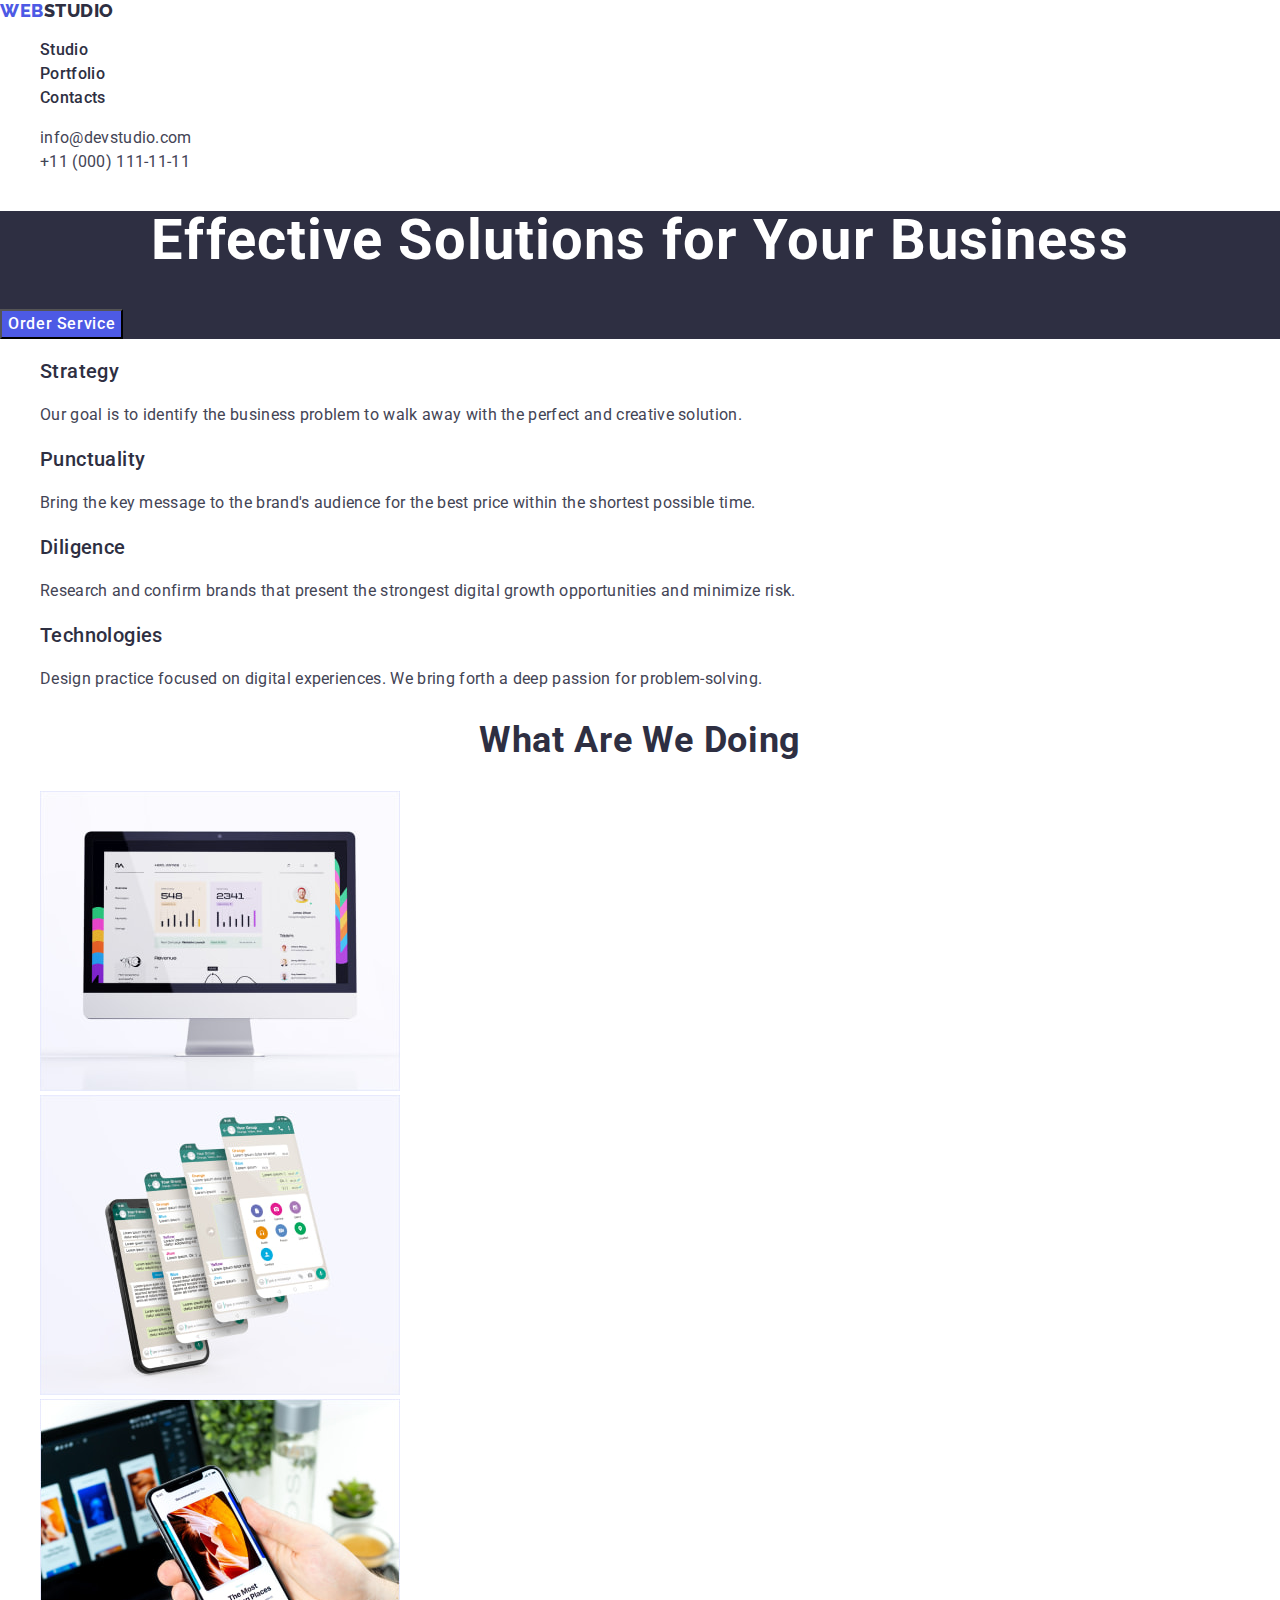
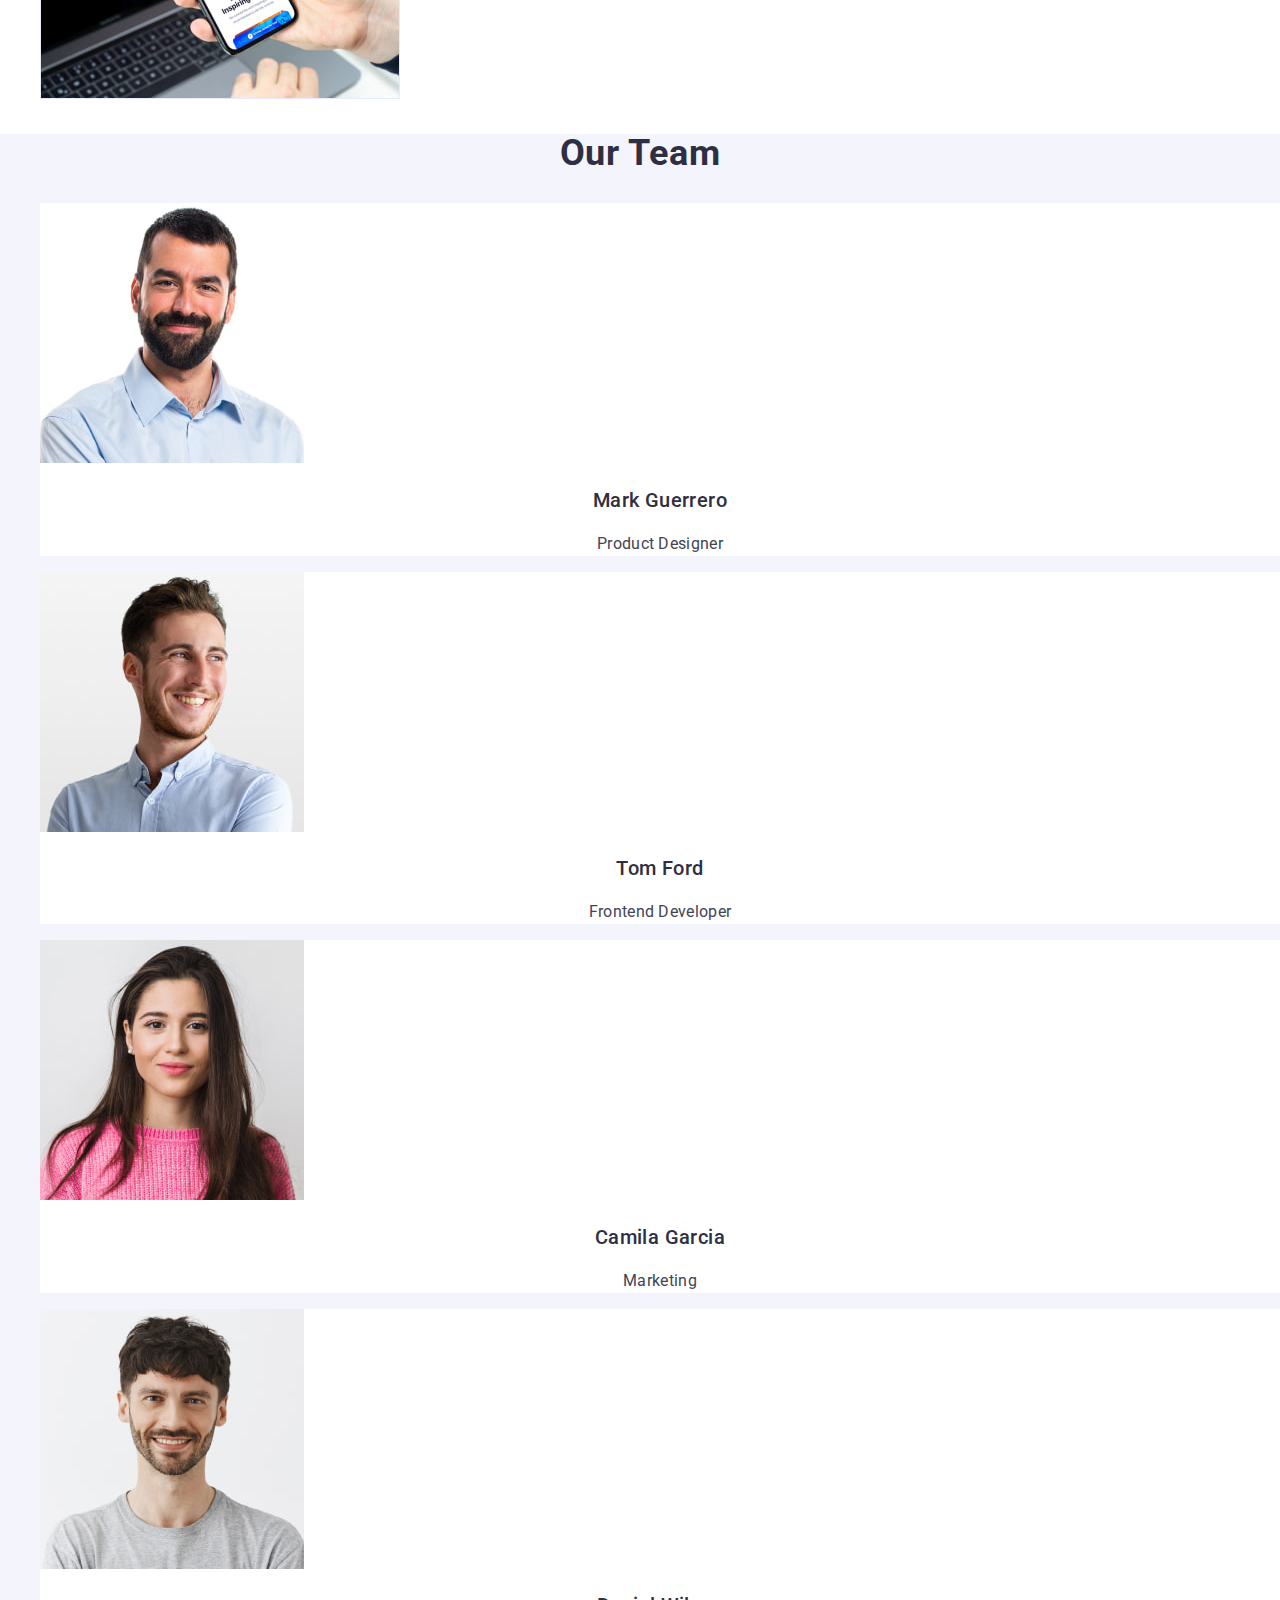
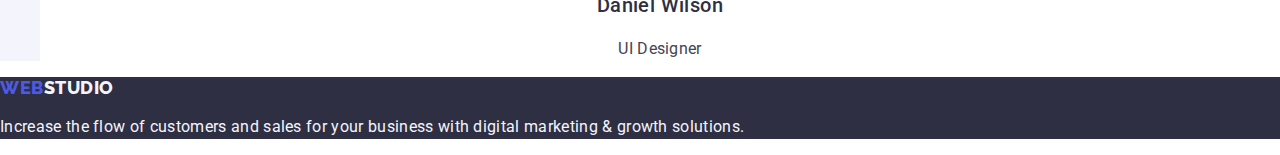
<file: index.html>
<!DOCTYPE html>
<html lang="en">
  <head>
    <meta charset="UTF-8" />
    <meta name="viewport" content="width=device-width, initial-scale=1.0" />
    <link rel="icon" type="image/x-icon" href="./images/icon/favicon.ico" />
    <link
      rel="stylesheet"
      href="https://cdn.jsdelivr.net/npm/modern-normalize@2.0.0/modern-normalize.min.css"
    />
    <link rel="preconnect" href="https://fonts.googleapis.com" />
    <link rel="preconnect" href="https://fonts.gstatic.com" crossorigin />
    <link
      href="https://fonts.googleapis.com/css2?family=Raleway:wght@800&family=Roboto:wght@400;500;700;900&display=swap"
      rel="stylesheet"
    />
    <link rel="stylesheet" href="./css/style.css" />
    <title>WEBSTUDIO</title>
  </head>
  <body>
    <header>
      <nav>
        <a href="./index.html" class="logo logo-accent link">
          Web<span class="logo">Studio</span>
        </a>
        <ul class="list">
          <li><a href="./index.html" class="nav-title link">Studio</a></li>
          <li>
            <a href="./portfolio.html" class="nav-title link">Portfolio</a>
          </li>
          <li><a href="" class="nav-title link">Contacts</a></li>
        </ul>
      </nav>
      <address class="address">
        <ul class="list">
          <li>
            <a href="mailto:info@devstudio.com" class="address-detail link">
              info@devstudio.com
            </a>
          </li>
          <li>
            <a href="tel:+110001111111" class="address-detail link">
              +11 (000) 111-11-11
            </a>
          </li>
        </ul>
      </address>
    </header>
    <main>
      <!--Hero-->
      <section class="hero-section">
        <h1 class="title hero-title">Effective Solutions for Your Business</h1>
        <button type="button" class="hero-button button">Order Service</button>
      </section>

      <!---->
      <section id="studio">
        <h2 class="title" hidden>About Studio</h2>
        <ul class="list">
          <li>
            <h3 class="aboutstudio-title title">Strategy</h3>
            <p class="aboutstudio-tx">
              Our goal is to identify the business problem to walk away with the
              perfect and creative solution.
            </p>
          </li>
          <li>
            <h3 class="aboutstudio-title title">Punctuality</h3>
            <p class="aboutstudio-tx">
              Bring the key message to the brand's audience for the best price
              within the shortest possible time.
            </p>
          </li>
          <li>
            <h3 class="aboutstudio-title title">Diligence</h3>
            <p class="aboutstudio-tx">
              Research and confirm brands that present the strongest digital
              growth opportunities and minimize risk.
            </p>
          </li>
          <li>
            <h3 class="aboutstudio-title title">Technologies</h3>
            <p class="aboutstudio-tx">
              Design practice focused on digital experiences. We bring forth a
              deep passion for problem-solving.
            </p>
          </li>
        </ul>
      </section>

      <!--What are we doing-->
      <section>
        <h2 class="section-title title">What are we doing</h2>
        <ul class="list">
          <li>
            <img
              src="./images/what_doing/img-1.jpg"
              width="360"
              height="300"
              alt="monitor"
            />
          </li>
          <li>
            <img
              src="./images/what_doing/img-2.jpg"
              width="360"
              height="300"
              alt="windows in a phone"
            />
          </li>
          <li>
            <img
              src="./images/what_doing/img-3.jpg"
              alt="a hand hold a phone and there is a notebook at a backgraund "
              width="360"
              height="300"
            />
          </li>
        </ul>
      </section>

      <!--Our Team-->
      <section class="team-section">
        <h2 class="section-title title">Our Team</h2>
        <ul class="list">
          <li class="team-el">
            <img
              src="./images/team/img-1.jpg"
              alt="Mark Guerrero"
              width="264"
              height="260"
            />
            <h3 class="team-title title">Mark Guerrero</h3>
            <p class="team-tx">Product Designer</p>
          </li>
          <li class="team-el">
            <img
              src="./images/team/img-2.jpg"
              alt="Tom Ford"
              width="264"
              height="260"
            />
            <h3 class="team-title title">Tom Ford</h3>
            <p class="team-tx">Frontend Developer</p>
          </li>
          <li class="team-el">
            <img
              src="./images/team/img-3.jpg"
              alt="Camila Garcia"
              width="264"
              height="260"
            />
            <h3 class="team-title title">Camila Garcia</h3>
            <p class="team-tx">Marketing</p>
          </li>
          <li class="team-el">
            <img
              src="./images/team/img-4.jpg"
              alt="Daniel Wilson"
              width="264"
              height="260"
            />
            <h3 class="team-title title">Daniel Wilson</h3>
            <p class="team-tx">UI Designer</p>
          </li>
        </ul>
      </section>
    </main>
    <footer class="footer">
      <a href="./index.html" class="logo-accent logo link">
        Web<span class="logo white-logo">Studio</span>
      </a>
      <p class="footer-tx">
        Increase the flow of customers and sales for your business with digital
        marketing & growth solutions.
      </p>
    </footer>
  </body>
</html>
</file>
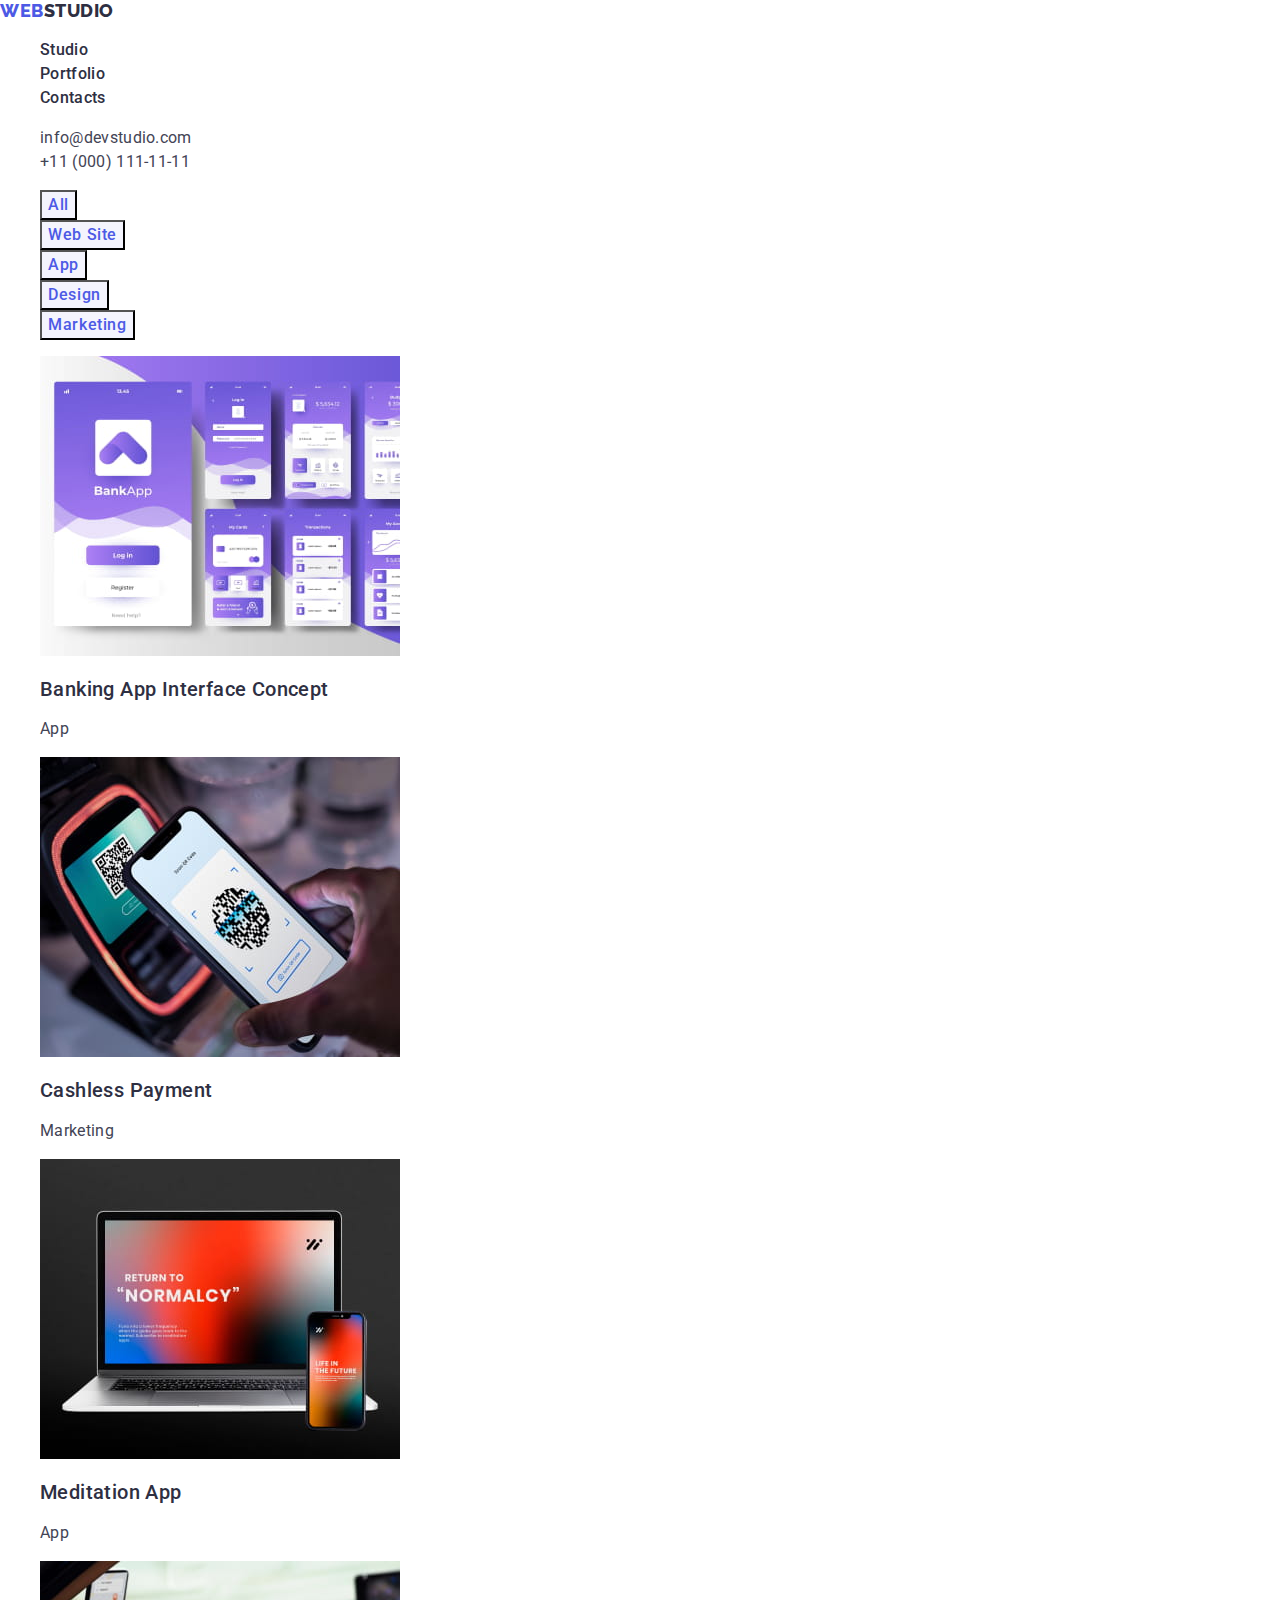
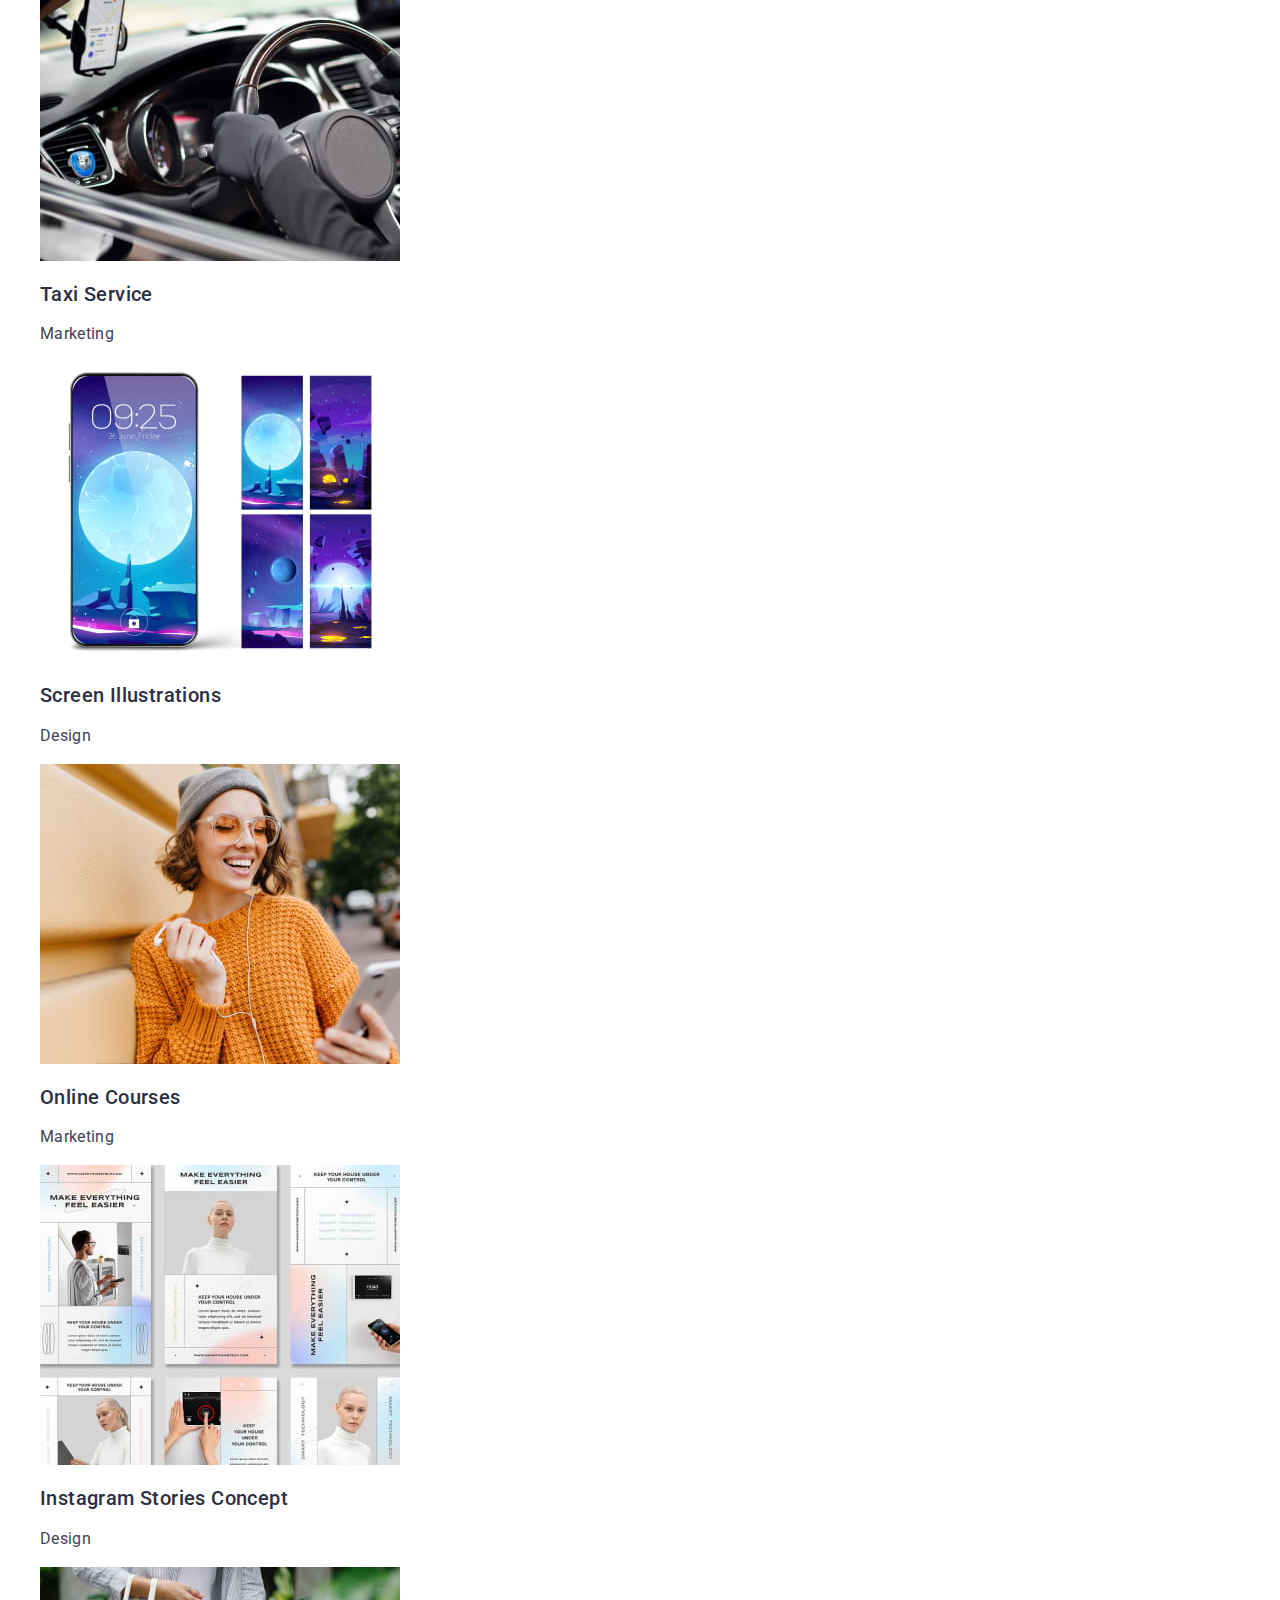
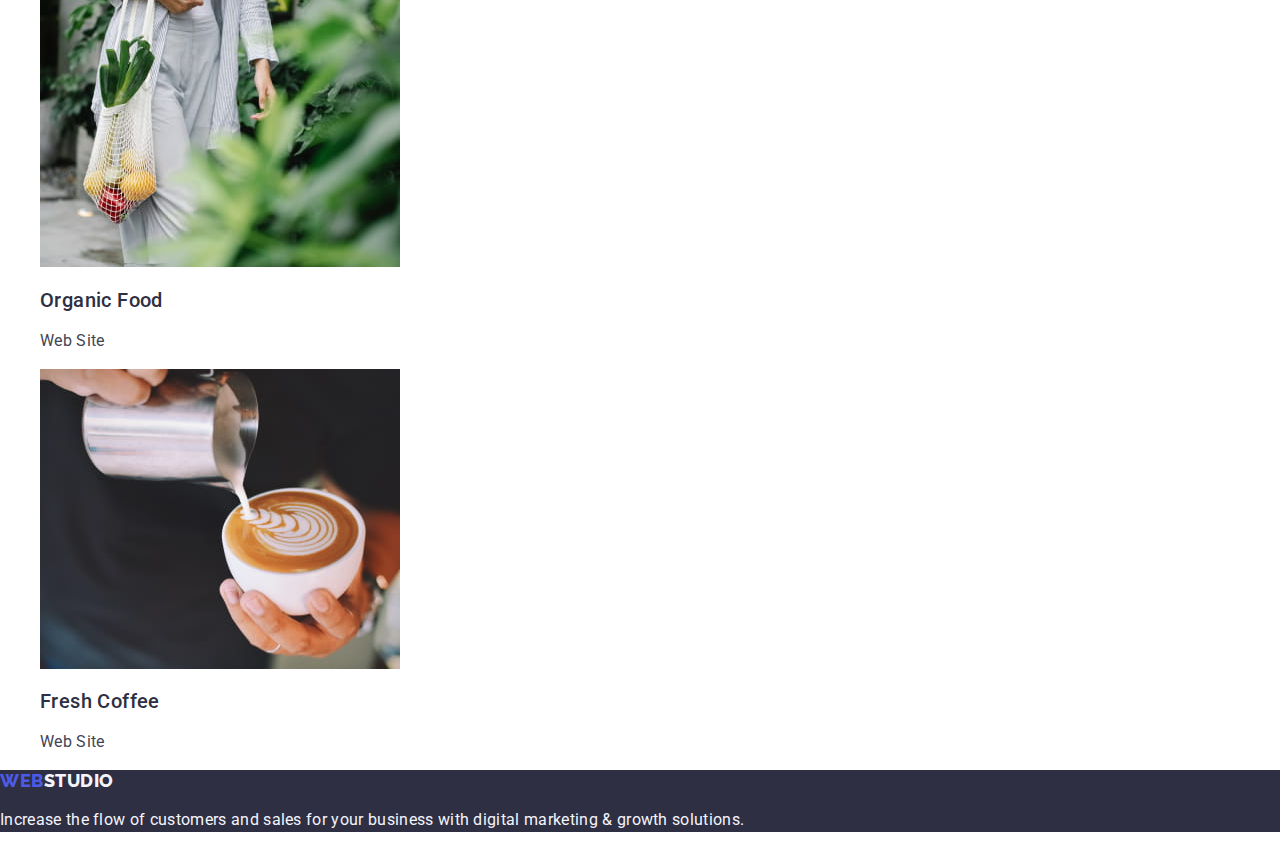
<file: portfolio.html>
<!DOCTYPE html>
<html lang="en">
  <head>
    <meta charset="UTF-8" />
    <meta name="viewport" content="width=device-width, initial-scale=1.0" />
    <link rel="icon" type="image/x-icon" href="./images/icon/favicon.ico" />
    <link
      rel="stylesheet"
      href="https://cdn.jsdelivr.net/npm/modern-normalize@2.0.0/modern-normalize.min.css"
    />
    <link rel="preconnect" href="https://fonts.googleapis.com" />
    <link rel="preconnect" href="https://fonts.gstatic.com" crossorigin />
    <link
      href="https://fonts.googleapis.com/css2?family=Raleway:wght@800&family=Roboto:wght@400;500;700;900&display=swap"
      rel="stylesheet"
    />
    <link rel="stylesheet" href="./css/style.css" />
    <title>WEBSTUDIO</title>
  </head>
  <body>
    <header>
      <nav>
        <a href="./index.html" class="logo logo-accent link">
          Web<span class="logo">Studio</span>
        </a>
        <ul class="list">
          <li><a href="./index.html" class="nav-title link">Studio</a></li>
          <li>
            <a href="./portfolio.html" class="nav-title link">Portfolio</a>
          </li>
          <li><a href="" class="nav-title link">Contacts</a></li>
        </ul>
      </nav>
      <address class="address">
        <ul class="list">
          <li>
            <a href="mailto:info@devstudio.com" class="address-detail link">
              info@devstudio.com
            </a>
          </li>
          <li>
            <a href="tel:+110001111111" class="address-detail link">
              +11 (000) 111-11-11
            </a>
          </li>
        </ul>
      </address>
    </header>
    <main>
      <section>
        <h1 hidden class="title">Section Portfolio</h1>
        <ul class="list">
          <li>
            <button type="button" class="filter-btn button">All</button>
          </li>
          <li>
            <button type="button" class="filter-btn button">Web Site</button>
          </li>
          <li>
            <button type="button" class="filter-btn button">App</button>
          </li>
          <li>
            <button type="button" class="filter-btn button">Design</button>
          </li>
          <li>
            <button type="button" class="filter-btn button">Marketing</button>
          </li>
        </ul>

        <ul class="list">
          <li class="exemple-el">
            <a href="" class="link">
              <img
                src="./images/portfolio/img-8.jpg"
                alt="Screens of Application"
                width="360"
                height="300"
              />
              <h2 class="exemple-title title">Banking App Interface Concept</h2>
              <p class="exemple-tx">App</p>
            </a>
          </li>
          <li class="exemple-el">
            <a href="" class="link">
              <img
                src="./images/portfolio/img-7.jpg"
                alt="payment by QR-code"
                width="360"
                height="300"
              />
              <h2 class="exemple-title title">Cashless Payment</h2>
              <p class="exemple-tx">Marketing</p>
            </a>
          </li>
          <li class="exemple-el">
            <a href="" class="link">
              <img
                src="./images/portfolio/img-6.jpg"
                alt="laptop with smartphone"
                width="360"
                height="300"
              />
              <h2 class="exemple-title title">Meditation App</h2>
              <p class="exemple-tx">App</p>
            </a>
          </li>
          <li class="exemple-el">
            <a href="" class="link">
              <img
                src="./images/portfolio/img-5.jpg"
                alt="interier of car"
                width="360"
                height="300"
              />
              <h2 class="exemple-title title">Taxi Service</h2>
              <p class="exemple-tx">Marketing</p>
            </a>
          </li>
          <li class="exemple-el">
            <a href="" class="link">
              <img
                src="./images/portfolio/img-4.jpg"
                alt="screens of phone"
                width="360"
                height="300"
              />
              <h2 class="exemple-title title">Screen Illustrations</h2>
              <p class="exemple-tx">Design</p>
            </a>
          </li>
          <li class="exemple-el">
            <a href="" class="link">
              <img
                src="./images/portfolio/img-3.jpg"
                alt="women with phone and headphones"
                width="360"
                height="300"
              />
              <h2 class="exemple-title title">Online Courses</h2>
              <p class="exemple-tx">Marketing</p>
            </a>
          </li>
          <li class="exemple-el">
            <a href="" class="link">
              <img
                src="./images/portfolio/img-2.jpg"
                alt="internet pages with woman"
                width="360"
                height="300"
              />
              <h2 class="exemple-title title">Instagram Stories Concept</h2>
              <p class="exemple-tx">Design</p>
            </a>
          </li>
          <li class="exemple-el">
            <a href="" class="link">
              <img
                src="./images/portfolio/img-1.jpg"
                alt="woman with fresh vegetables"
                width="360"
                height="300"
              />
              <h2 class="exemple-title title">Organic Food</h2>
              <p class="exemple-tx">Web Site</p>
            </a>
          </li>
          <li class="exemple-el">
            <a href="" class="link">
              <img
                src="./images/portfolio/img.jpg"
                alt="making a coffee"
                width="360"
                height="300"
              />
              <h2 class="exemple-title title">Fresh Coffee</h2>
              <p class="exemple-tx">Web Site</p>
            </a>
          </li>
        </ul>
      </section>
    </main>
    <footer class="footer">
      <a href="./index.html" class="logo-accent logo link">
        Web<span class="logo white-logo">Studio</span>
      </a>
      <p class="footer-tx">
        Increase the flow of customers and sales for your business with digital
        marketing & growth solutions.
      </p>
    </footer>
  </body>
</html>
</file>
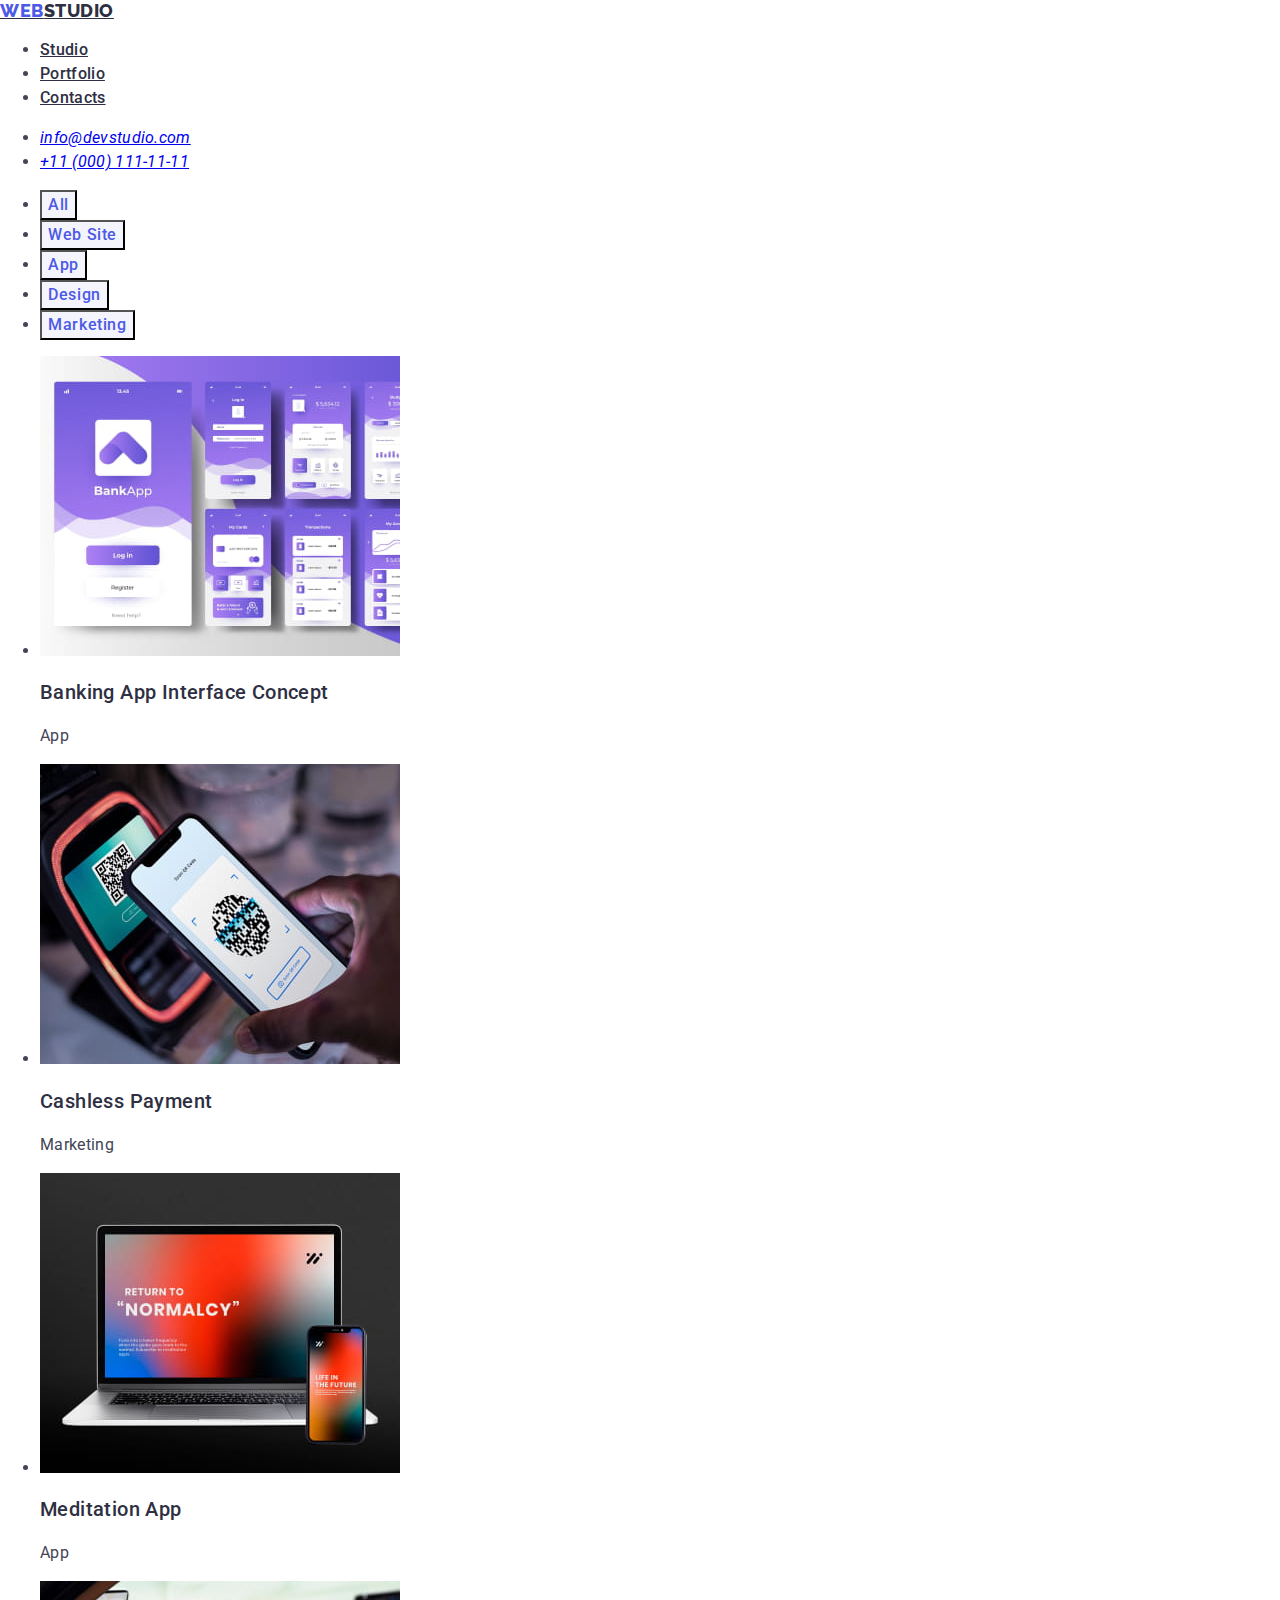
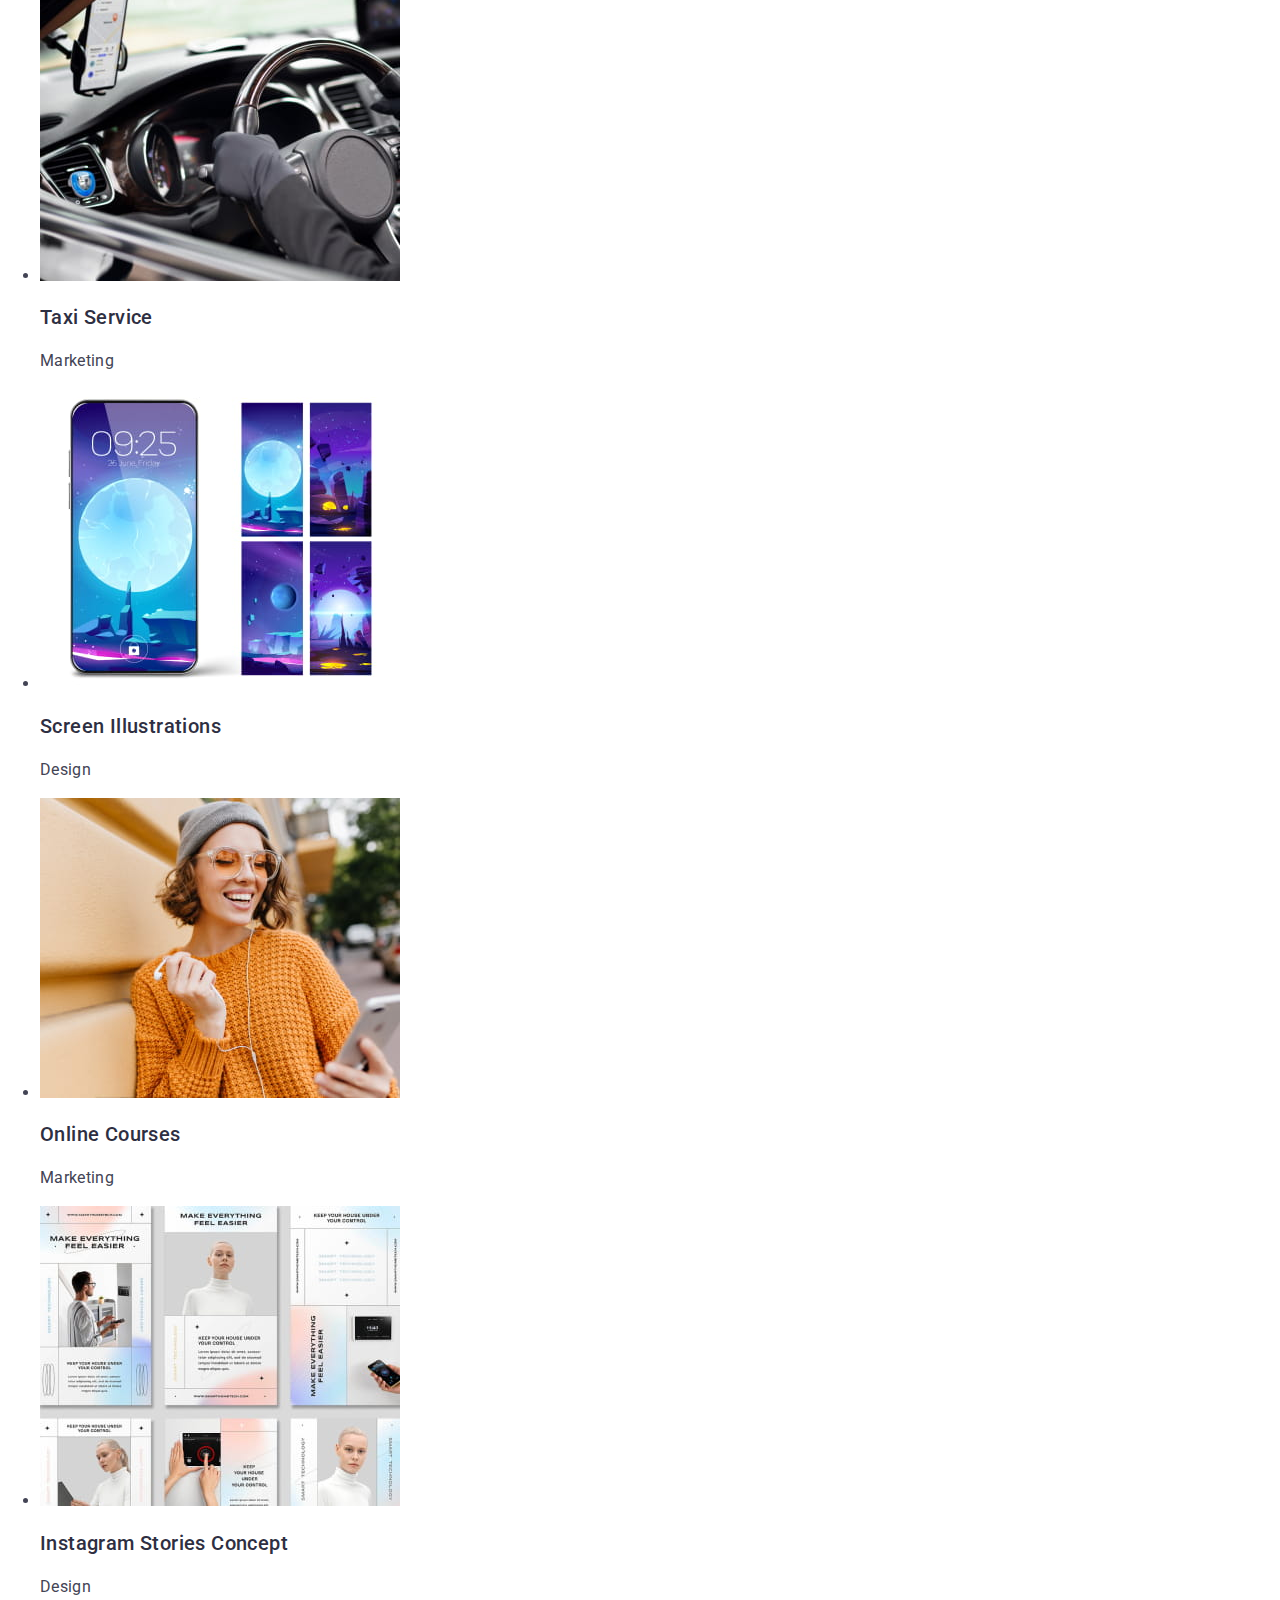
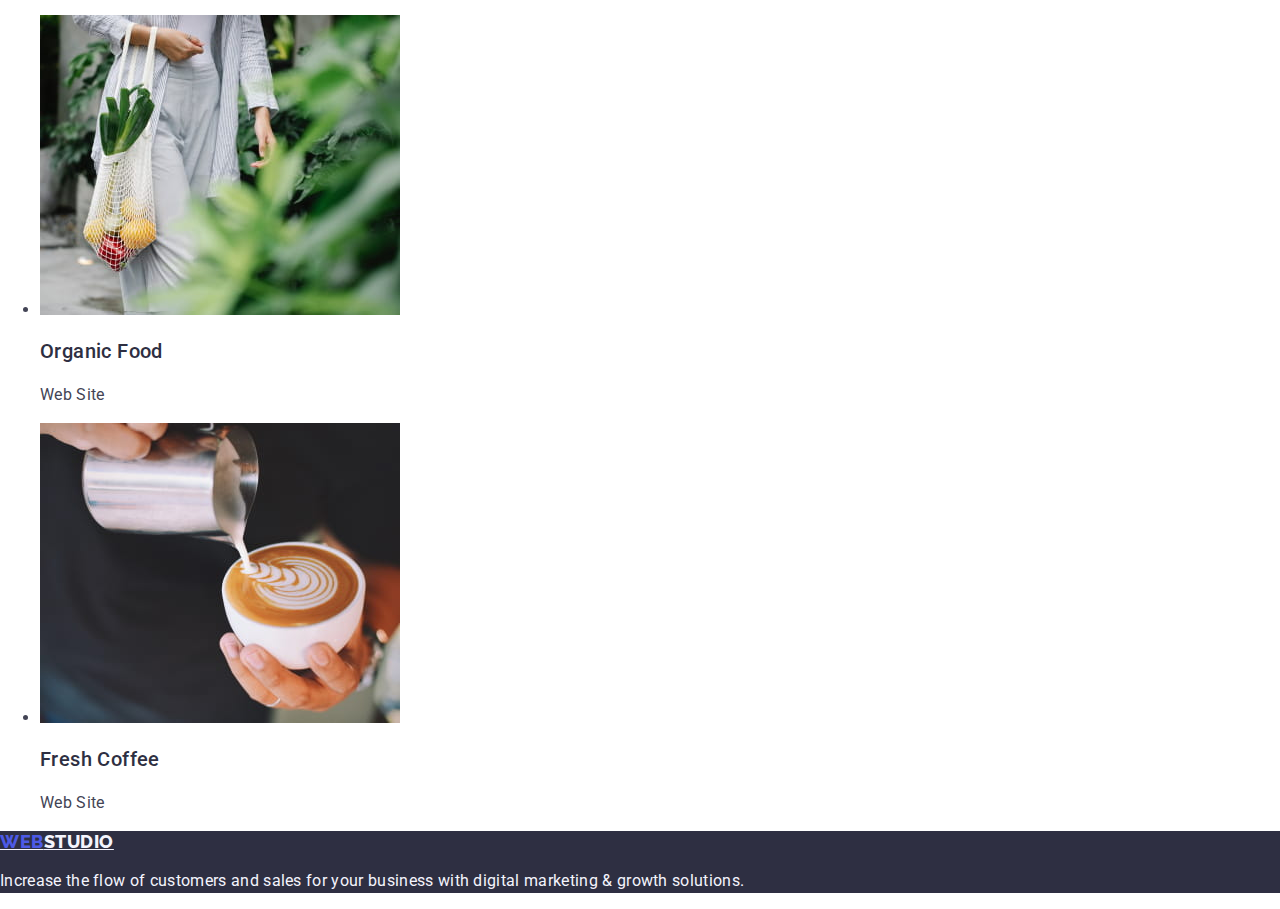
<file: pages/portfolio.html>
<!DOCTYPE html>
<html lang="en">
  <head>
    <meta charset="UTF-8" />
    <meta name="viewport" content="width=device-width, initial-scale=1.0" />
    <link rel="icon" type="image/x-icon" href="./images/icon/favicon.ico" />
    <link
      rel="stylesheet"
      href="https://cdn.jsdelivr.net/npm/modern-normalize@2.0.0/modern-normalize.min.css"
    />
    <link rel="preconnect" href="https://fonts.googleapis.com" />
    <link rel="preconnect" href="https://fonts.gstatic.com" crossorigin />
    <link
      href="https://fonts.googleapis.com/css2?family=Raleway:wght@800&family=Roboto:wght@400;500;700;900&display=swap"
      rel="stylesheet"
    />
    <link rel="stylesheet" href="../css/style.css" />
    <title>WEBSTUDIO</title>
  </head>
  <body>
    <header>
      <nav>
        <a href="../index.html" class="logo">
          <span class="logo-accent logo">Web</span>Studio
        </a>
        <ul>
          <li><a href="../index.html" class="nav-title">Studio</a></li>
          <li><a href="./portfolio.html" class="nav-title">Portfolio</a></li>
          <li><a href="" class="nav-title">Contacts</a></li>
        </ul>
      </nav>
      <address>
        <ul>
          <li>
            <a href="mailto:info@devstudio.com" class="address-detail">
              info@devstudio.com
            </a>
          </li>
          <li>
            <a href="tel:+110001111111" class="address-detail">
              +11 (000) 111-11-11
            </a>
          </li>
        </ul>
      </address>
    </header>
    <main>
      <h2 hidden>Filter buttons</h2>
      <ul>
        <li>
          <button type="button" class="filter-btn filter-btn-active">
            All
          </button>
        </li>
        <li>
          <button type="button" class="filter-btn">Web Site</button>
        </li>
        <li>
          <button type="button" class="filter-btn">App</button>
        </li>
        <li>
          <button type="button" class="filter-btn">Design</button>
        </li>
        <li>
          <button type="button" class="filter-btn">Marketing</button>
        </li>
      </ul>

      <h2 hidden>Portfolio exemples</h2>
      <ul>
        <li class="exemple-el">
          <img
            src="../images/portfolio/img-8.jpg"
            alt="Screens of Application"
            width="360px"
            height="300px"
          />
          <h3 class="exemple-title">Banking App Interface Concept</h3>
          <p class="exemple-tx">App</p>
        </li>
      </ul>
      <ul>
        <li class="exemple-el">
          <img
            src="../images/portfolio/img-7.jpg"
            alt="payment by QR-code"
            width="360px"
            height="300px"
          />
          <h3 class="exemple-title">Cashless Payment</h3>
          <p class="exemple-tx">Marketing</p>
        </li>
      </ul>
      <ul>
        <li class="exemple-el">
          <img
            src="../images/portfolio/img-6.jpg"
            alt="laptop with smartphone"
            width="360px"
            height="300px"
          />
          <h3 class="exemple-title">Meditation App</h3>
          <p class="exemple-tx">App</p>
        </li>
      </ul>
      <ul>
        <li class="exemple-el">
          <img
            src="../images/portfolio/img-5.jpg"
            alt="interier of car"
            width="360px"
            height="300px"
          />
          <h3 class="exemple-title">Taxi Service</h3>
          <p class="exemple-tx">Marketing</p>
        </li>
      </ul>
      <ul>
        <li class="exemple-el">
          <img
            src="../images/portfolio/img-4.jpg"
            alt="screens of phone"
            width="360px"
            height="300px"
          />
          <h3 class="exemple-title">Screen Illustrations</h3>
          <p class="exemple-tx">Design</p>
        </li>
      </ul>
      <ul>
        <li class="exemple-el">
          <img
            src="../images/portfolio/img-3.jpg"
            alt="women with phone and headphones"
            width="360px"
            height="300px"
          />
          <h3 class="exemple-title">Online Courses</h3>
          <p class="exemple-tx">Marketing</p>
        </li>
      </ul>
      <ul>
        <li class="exemple-el">
          <img
            src="../images/portfolio/img-2.jpg"
            alt="internet pages with woman"
            width="360px"
            height="300px"
          />
          <h3 class="exemple-title">Instagram Stories Concept</h3>
          <p class="exemple-tx">Design</p>
        </li>
      </ul>
      <ul>
        <li class="exemple-el">
          <img
            src="../images/portfolio/img-1.jpg"
            alt="woman with fresh vegetables"
            width="360px"
            height="300px"
          />
          <h3 class="exemple-title">Organic Food</h3>
          <p class="exemple-tx">Web Site</p>
        </li>
      </ul>
      <ul>
        <li class="exemple-el">
          <img
            src="../images/portfolio/img.jpg"
            alt="making a coffee"
            width="360px"
            height="300px"
          />
          <h3 class="exemple-title">Fresh Coffee</h3>
          <p class="exemple-tx">Web Site</p>
        </li>
      </ul>
    </main>
    <footer>
      <a href="../index.html" class="logo white-logo">
        <span class="logo-accent logo">Web</span>Studio
      </a>
      <p class="footer-tx">
        Increase the flow of customers and sales for your business with digital
        marketing & growth solutions.
      </p>
    </footer>
  </body>
</html>
</file>
<file: css/style.css>
:root {
    --default-font: 'Roboto', sans-serif;
    --accent-font: 'Raleway', sans-serif;

    --cl-primary_brand: rgba(77, 90, 229, 1);
    --cl-pressed_state: rgba(64, 75, 191, 1);
    --cl-dark: rgba(46, 47, 66, 1);
    --cl-success: rgba(49, 208, 170, 1);
    --cl-text: rgba(67, 68, 85, 1);
    --cl-subtle_text: rgba(142, 143, 153, 1);
    /* --cl-accent: rgba(231, 233, 252, 1); */
    --cl-accent: #F4F4FD;
    --cl-light : rgba(244, 244, 253, 1);
    --cl-modal_overlay: rgba(46, 47, 66, 0.4);
    --cl-hero_background: rgba(46, 47, 66, 0.7);
    --cl-white_background: rgba(255, 255, 255, 1);
    --cl-modal_background: gba(252, 252, 252, 1);
}

body {
    background-color: var(--cl-white_background);
    /* font-family: var(--cl-default-font); */
    font-family: 'Roboto', sans-serif;
    color: var(--cl-text);
    font-size: 16px;
}

/* h2, h3, h4, h5, h6 {
    color: var(--cl-dark); 
} */

.title {
    color: var(--cl-dark); 
}

.section-title {
    text-align: center;

    font-size: 36px;
    line-height: 1.11;
    letter-spacing: 0.02em;
    text-transform: capitalize;
}

/* reset styles start */
/* address {
    font-style: normal;
} */

.address {
    font-style: normal;
}

/* ul, ol {
    list-style: none;
} */

.list {
    list-style: none;
}

/* a {
    text-decoration: none;
    color: currentColor;
} */

.link {
    text-decoration: none;
    color: currentColor;
}

/* button {
    font-family: inherit;
    color: currentColor;
    cursor: pointer;
} */

.button {
    font-family:'Roboto', sans-serif;
    color: currentColor;
    cursor: pointer;
}

/* reset styles end */

/* logo start */
.logo {
    color: var(--cl-dark);
    font-family: var(--accent-font);
    font-size: 18px;
    font-weight: 800;
    line-height: 1.16;
    letter-spacing: 0.03em;
    text-transform: uppercase;
}

.logo.white-logo {
    color: var(--cl-light);
}

.logo-accent {
    color: var(--cl-primary_brand);
    font-family: var(--accent-font);
    font-size: 18px;
    font-weight: 800;
    line-height: 1.17;
    letter-spacing: 0.03;
    text-transform: uppercase;
}
/* logo end */

/* header start */
.nav-title {
    font-weight: 500;
    line-height: 1.5;
    letter-spacing: 0.02em; 
    color: var(--cl-dark);
}

.nav-title:hover,
.nav-title:focus {
    color: var(--cl-pressed_state);
}

.address-detail {
    line-height: 1.5;
    letter-spacing: 0.02em;
}

.address-detail:hover,
.address-detail:focus {
    color: var(--cl-pressed_state);
}
/* header end */


/* hero start */
.hero-section {
    background: var(--cl-dark);
}

.hero-title {
    color: var(--cl-white_background);
    text-align: center;

    font-size: 56px;
    line-height: 1.07;
    letter-spacing: 0.02em;
}

/* h1 {
    color: var(--cl-white_background);
    text-align: center;

    font-size: 56px;
    line-height: 1.07;
    letter-spacing: 0.02em;
} */

.hero-button {
    background: var(--cl-primary_brand);
    color: var(--cl-white_background);

    font-size: 16px;
    font-weight: 500;
    line-height: 1.5;
    letter-spacing: 0.04em;
}

.hero-button:hover,
.hero-button:focus {
    background: var(--cl-pressed_state);
}
/* hero end */


/* about studio start */
.aboutstudio-title {
    color: var(--cl-dark);

    font-size: 20px;
    font-weight: 500;
    line-height: 1.2;
    letter-spacing: 0.02em;
}

.aboutstudio-tx {
    color: var(--cl-text);

    line-height: 1.5;
    letter-spacing: 0.02em;
}
/* about studio end */


/* team start */
.team-section {
    background: var(--cl-light);
}

.team-el {
    background: var(--cl-white_background);
}

.team-title {
    text-align: center;

    font-size: 20px;
    font-weight: 500;
    line-height: 1.2;
    letter-spacing: 0.02em;
}

.team-tx {
    color: var(--cl-text);
    text-align: center;

    line-height: 1.5;
    letter-spacing: 0.02em;
}
/* team end */


/* footer start */
footer {
    background: var(--cl-dark); 
}

.footer-tx {
    color: var(--cl-light);

    line-height: 1.5;
    letter-spacing: 0.02em;
}
/* footer end */


/* portfolio page start */
.filter-btn {
    background: var(--cl-accent);

    color: var(--cl-primary_brand);
    text-align: center;

    font-weight: 500;
    line-height: 1.5;
    letter-spacing: 0.04em;
}

.filter-btn:hover,
.filter-btn:focus {
    background: var(--cl-pressed_state);
    color: var(--cl-white_background);
}

.exemple-el {
    background: var(--cl-white_background);
}

.exemple-title {
    color: var(--cl-dark);

    font-size: 20px;
    font-weight: 500;
    line-height: 1.2;
    letter-spacing: 0.02em;
}

.exemple-tx {
    color: var(--cl-text);

    line-height: 1.5;
    letter-spacing: 0.02em;
}
/* portfolio page end */
</file>
